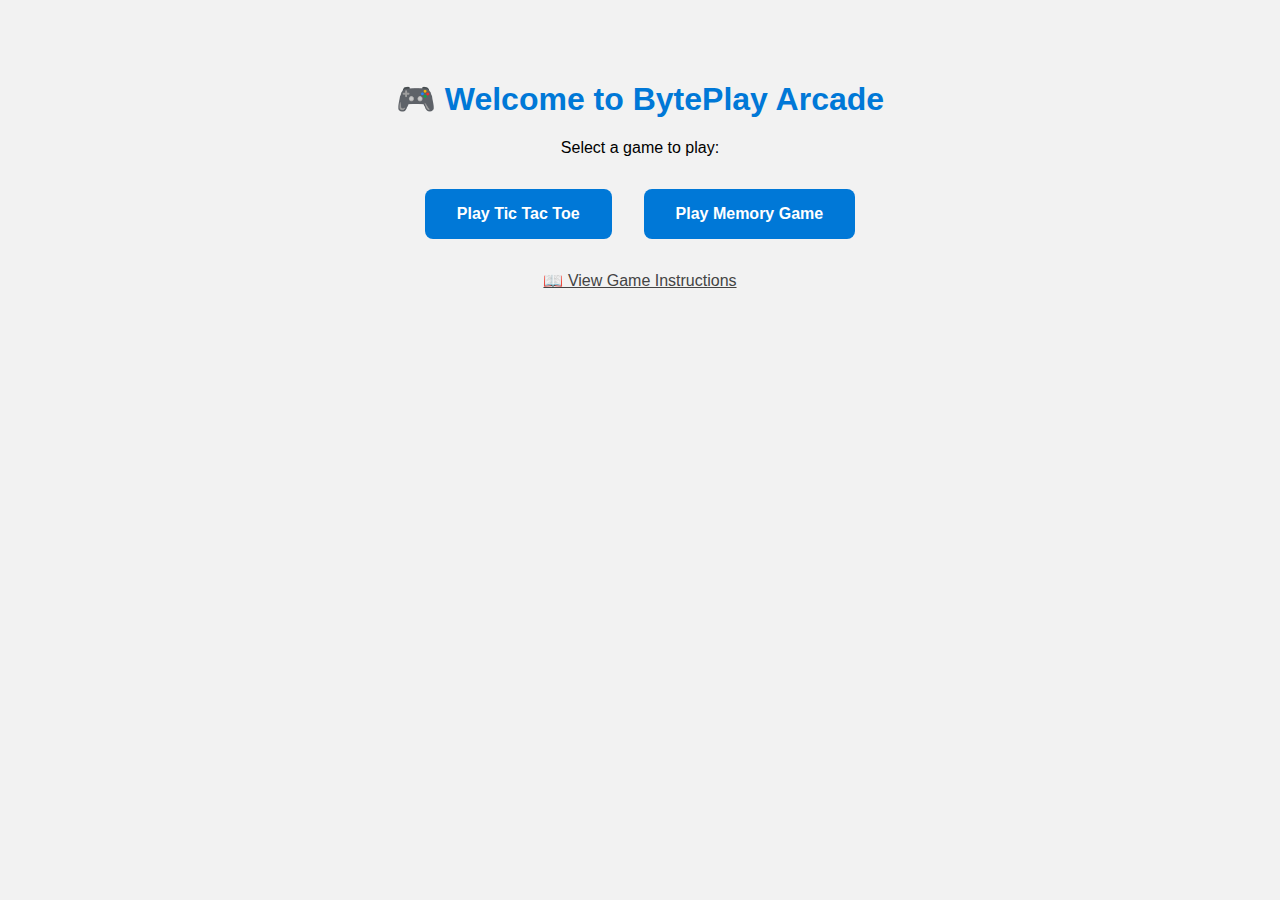
<file: index.html>
<!-- redeploy -->
<!DOCTYPE html>
<html lang="en">
<head>
  <meta charset="UTF-8">
  <meta name="viewport" content="width=device-width, initial-scale=1.0">
  <title>BytePlay Arcade</title>
  <link rel="stylesheet" href="style.css">
</head>
<body>
  <div class="container">
    <h1>🎮 Welcome to BytePlay Arcade</h1>
    <p>Select a game to play:</p>
    <div class="button-container">
      <a href="tic-tac-toe.html" class="game-button">Play Tic Tac Toe</a>
      <a href="memory-game.html" class="game-button">Play Memory Game</a>
    </div>
    <a href="instructions.html" class="info-link">📖 View Game Instructions</a>
  </div>
</body>
</html>
</file>
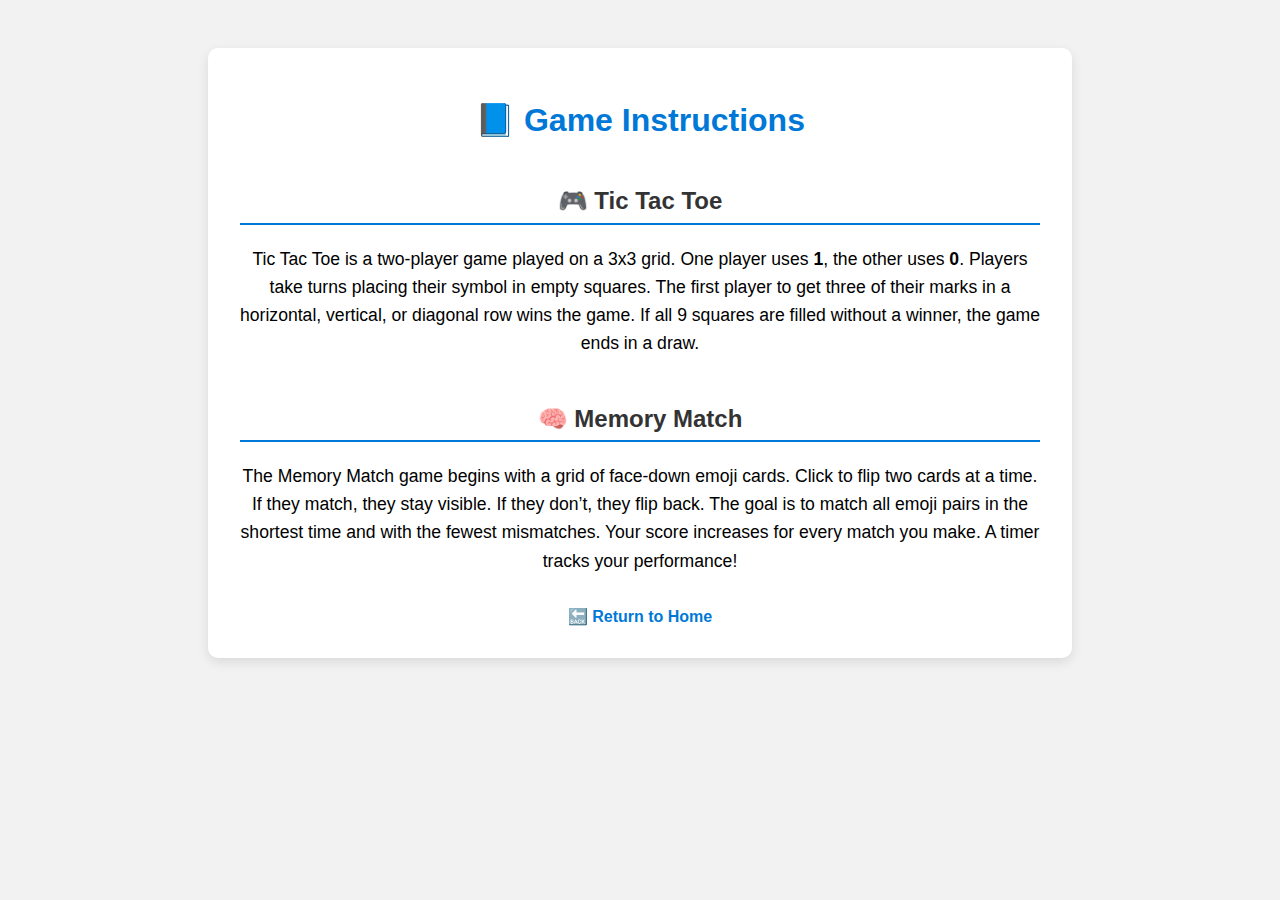
<file: instructions.html>
<!DOCTYPE html>
<html lang="en">
<head>
  <meta charset="UTF-8">
  <title>How to Play | BytePlay Arcade</title>
  <link rel="stylesheet" href="style.css" />
  <style>
    .container {
      max-width: 800px;
      margin: 3em auto;
      padding: 2em;
      background: #ffffff;
      border-radius: 10px;
      box-shadow: 0 4px 12px rgba(0, 0, 0, 0.1);
      font-family: 'Segoe UI', Tahoma, sans-serif;
    }

    h1 {
      text-align: center;
      color: #0078d7;
      margin-bottom: 1em;
    }

    h2 {
      color: #333;
      border-bottom: 2px solid #0078d7;
      padding-bottom: 0.3em;
      margin-top: 2em;
    }

    p {
      font-size: 1.1em;
      line-height: 1.6;
    }

    .home-link {
      display: block;
      text-align: center;
      margin-top: 2em;
      font-weight: bold;
      color: #0078d7;
      text-decoration: none;
    }

    .home-link:hover {
      text-decoration: underline;
    }
  </style>
</head>
<body>
  <div class="container">
    <h1>📘 Game Instructions</h1>

    <h2>🎮 Tic Tac Toe</h2>
    <p>
      Tic Tac Toe is a two-player game played on a 3x3 grid. One player uses <strong>1</strong>, the other uses <strong>0</strong>. Players take turns placing their symbol in empty squares. The first player to get three of their marks in a horizontal, vertical, or diagonal row wins the game. If all 9 squares are filled without a winner, the game ends in a draw.
    </p>

    <h2>🧠 Memory Match</h2>
    <p>
      The Memory Match game begins with a grid of face-down emoji cards. Click to flip two cards at a time. If they match, they stay visible. If they don’t, they flip back. The goal is to match all emoji pairs in the shortest time and with the fewest mismatches. Your score increases for every match you make. A timer tracks your performance!
    </p>

    <a class="home-link" href="index.html">🔙 Return to Home</a>
  </div>
</body>
</html>
</file>
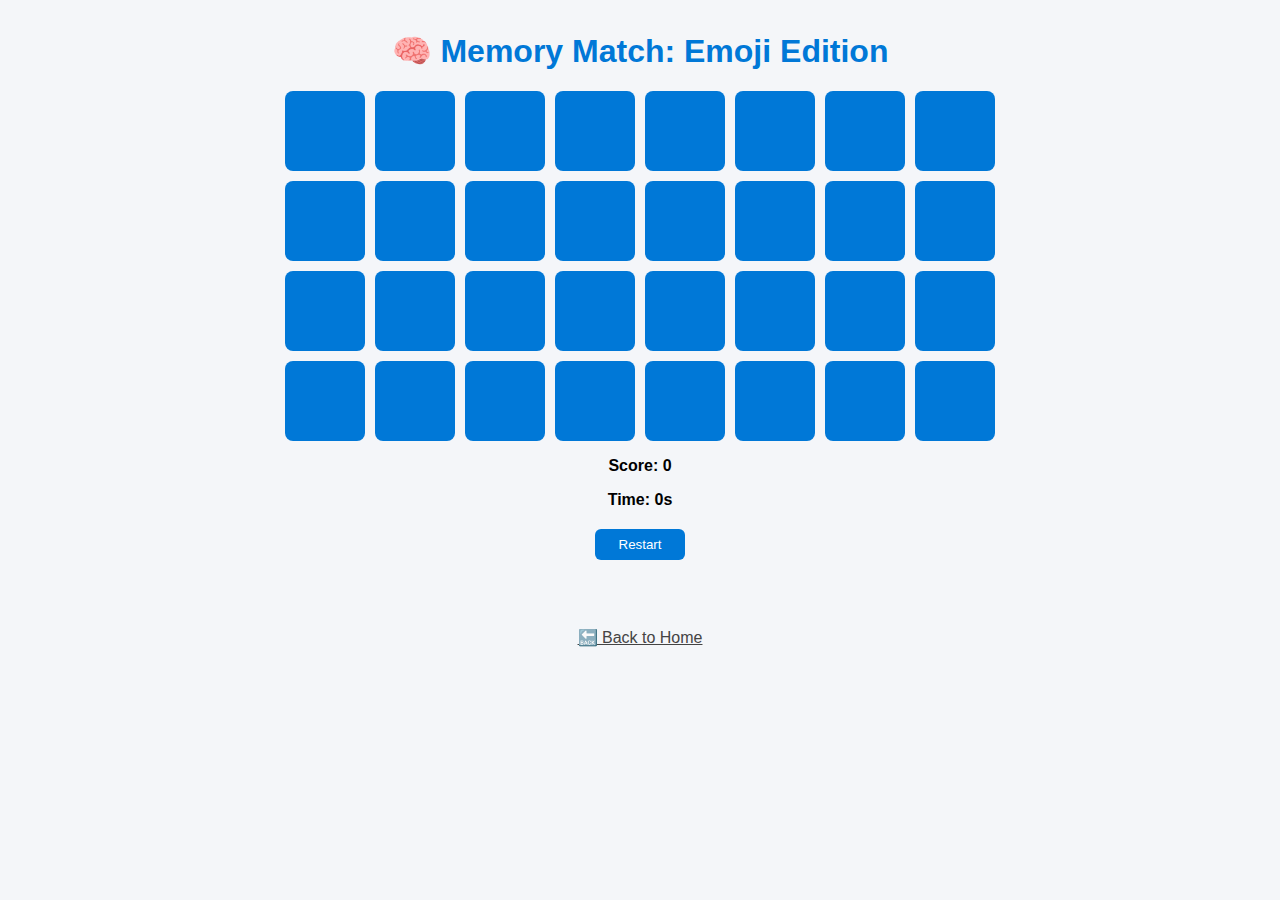
<file: memory-game.html>
<!DOCTYPE html>
<html lang="en">
<head>
  <meta charset="UTF-8">
  <title>Memory Match | BytePlay Arcade</title>
  <link rel="stylesheet" href="style.css">
  <style>
    body {
      font-family: 'Segoe UI', Tahoma, sans-serif;
      background-color: #f4f6f9;
      margin: 0;
      padding: 0;
      text-align: center;
    }

    .memory-container {
      max-width: 900px;
      margin: 2em auto;
      animation: fadeIn 1s ease;
    }

    .memory-grid {
      display: grid;
      grid-template-columns: repeat(8, 80px);
      grid-template-rows: repeat(4, 80px);
      justify-content: center;
      gap: 10px;
    }

    .card {
      width: 80px;
      height: 80px;
      background-color: #0078D7;
      color: white;
      font-size: 1.8em;
      display: flex;
      justify-content: center;
      align-items: center;
      cursor: pointer;
      border-radius: 8px;
      user-select: none;
      transition: transform 0.2s;
    }

    .card:hover {
      transform: scale(1.05);
    }

    .card.matched {
      background-color: #00b894;
    }

    .card.revealed {
      background-color: #333;
    }

    .status {
      margin-top: 1em;
      font-weight: bold;
      text-align: center;
    }

    .restart {
      margin-top: 1.5em;
      padding: 0.6em 1.8em;
      background-color: #0078D7;
      color: white;
      border: none;
      border-radius: 6px;
      cursor: pointer;
      display: block;
      margin-left: auto;
      margin-right: auto;
    }

    .restart:hover {
      background-color: #005fa3;
    }

    @keyframes fadeIn {
      from { opacity: 0; transform: translateY(20px); }
      to { opacity: 1; transform: translateY(0); }
    }
  </style>
</head>
<body>
  <div class="container memory-container">
    <h1>🧠 Memory Match: Emoji Edition</h1>
    <div class="memory-grid" id="grid"></div>
    <div class="status" id="status">Score: 0</div>
    <div class="status" id="timer">Time: 0s</div>
    <button class="restart" onclick="startMemoryGame()">Restart</button>
    <br><br>
    <a href="index.html" class="info-link">🔙 Back to Home</a>
  </div>

  <!-- SOUND FILES -->
  <audio id="flipSound" src="flip.mp3" preload="auto"></audio>
  <audio id="matchSound" src="match.mp3" preload="auto"></audio>
  <audio id="winSound" src="win.mp3" preload="auto"></audio>

  <script>
    const cards = [
      '👾','👾','💾','💾','🕹️','🕹️','🎮','🎮',
      '🧠','🧠','🎲','🎲','🎧','🎧','💡','💡',
      '🚀','🚀','📀','📀','🧃','🧃','📦','📦',
      '📱','📱','🧩','🧩','🎯','🎯','🪐','🪐'
    ];

    let firstCard = null;
    let secondCard = null;
    let score = 0;
    let lockBoard = false;
    let matchedCount = 0;
    let time = 0;
    let timerInterval;

    const flipSound = document.getElementById('flipSound');
    const matchSound = document.getElementById('matchSound');
    const winSound = document.getElementById('winSound');

    function shuffle(array) {
      for (let i = array.length - 1; i > 0; i--) {
        const j = Math.floor(Math.random() * (i + 1));
        [array[i], array[j]] = [array[j], array[i]];
      }
      return array;
    }

    function startTimer() {
      time = 0;
      clearInterval(timerInterval);
      timerInterval = setInterval(() => {
        time++;
        document.getElementById('timer').textContent = `Time: ${time}s`;
      }, 1000);
    }

    function startMemoryGame() {
      score = 0;
      matchedCount = 0;
      firstCard = null;
      secondCard = null;
      lockBoard = false;
      document.getElementById('status').textContent = "Score: 0";
      document.getElementById('timer').textContent = "Time: 0s";
      startTimer();

      const shuffled = shuffle([...cards]);
      const grid = document.getElementById('grid');
      grid.innerHTML = '';

      shuffled.forEach((value, index) => {
        const card = document.createElement('div');
        card.classList.add('card');
        card.dataset.value = value;
        card.dataset.index = index;
        card.textContent = '';
        card.addEventListener('click', handleCardClick);
        grid.appendChild(card);
      });
    }

    function handleCardClick(e) {
      const card = e.target;

      if (lockBoard || card.classList.contains('matched') || card === firstCard) return;

      card.classList.add('revealed');
      card.textContent = card.dataset.value;
      flipSound.play();

      if (!firstCard) {
        firstCard = card;
        return;
      }

      secondCard = card;
      lockBoard = true;

      if (firstCard.dataset.value === secondCard.dataset.value) {
        firstCard.classList.add('matched');
        secondCard.classList.add('matched');
        score += 10;
        matchedCount += 2;
        matchSound.play();
        document.getElementById('status').textContent = `Score: ${score}`;
        resetTurn();

        if (matchedCount === cards.length) {
          winSound.play();
          clearInterval(timerInterval);
          localStorage.setItem("score", score);
          localStorage.setItem("time", time);
          localStorage.setItem("lastGame", "memory");

          setTimeout(() => {
            window.location.href = "results.html";
          }, 1000);
        }
      } else {
        setTimeout(() => {
          firstCard.classList.remove('revealed');
          secondCard.classList.remove('revealed');
          firstCard.textContent = '';
          secondCard.textContent = '';
          resetTurn();
        }, 900);
      }
    }

    function resetTurn() {
      [firstCard, secondCard] = [null, null];
      lockBoard = false;
    }

    window.onload = startMemoryGame;
  </script>
</body>
</html>
</file>
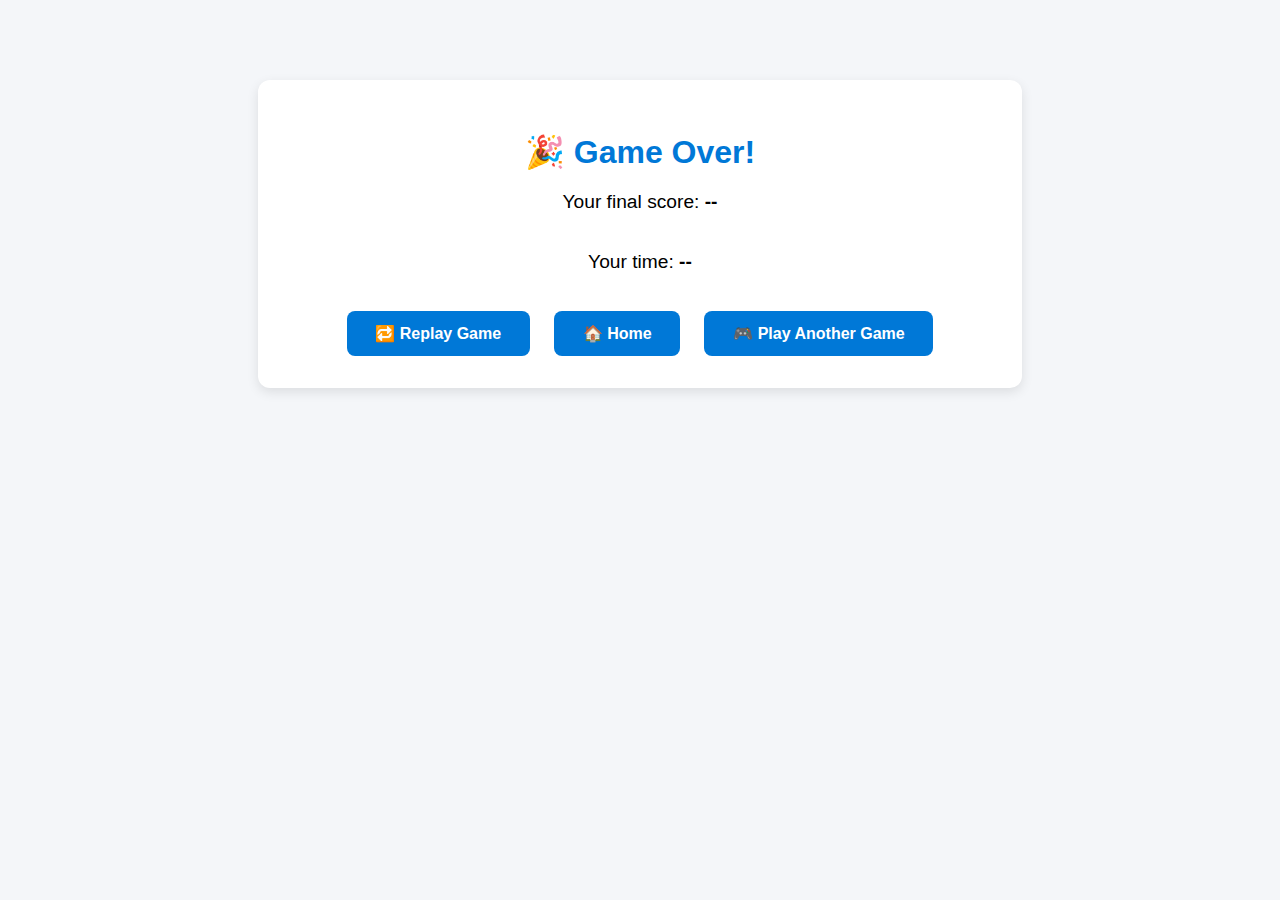
<file: results.html>
<!DOCTYPE html>
<html lang="en">
<head>
  <meta charset="UTF-8">
  <title>Game Results | BytePlay Arcade</title>
  <link rel="stylesheet" href="style.css" />
  <style>
    body {
      font-family: 'Segoe UI', Tahoma, sans-serif;
      background-color: #f4f6f9;
      margin: 0;
      padding: 0;
      text-align: center;
    }

    .results-container {
      max-width: 700px;
      margin: 5em auto;
      background-color: #fff;
      padding: 2em;
      border-radius: 12px;
      box-shadow: 0 4px 12px rgba(0,0,0,0.1);
      animation: fadeIn 1s ease;
    }

    h1 {
      color: #0078D7;
      margin-bottom: 0.5em;
    }

    p {
      font-size: 1.2em;
      margin-bottom: 2em;
    }

    .button-row {
      display: flex;
      justify-content: center;
      flex-wrap: wrap;
      gap: 1.5em;
    }

    .button-row a {
      padding: 0.8em 1.8em;
      background-color: #0078D7;
      color: white;
      text-decoration: none;
      border-radius: 8px;
      font-weight: bold;
      transition: background 0.2s;
    }

    .button-row a:hover {
      background-color: #005fa3;
    }

    @keyframes fadeIn {
      from { opacity: 0; transform: translateY(20px); }
      to { opacity: 1; transform: translateY(0); }
    }
  </style>
</head>
<body>
  <div class="results-container">
    <h1>🎉 Game Over!</h1>
    <p>Your final score: <strong id="score">--</strong></p>
    <p>Your time: <strong id="time">--</strong></p>

    <div class="button-row">
      <a id="replayBtn" href="#">🔁 Replay Game</a>
      <a href="index.html">🏠 Home</a>
      <a id="switchGameBtn" href="#">🎮 Play Another Game</a>
    </div>
  </div>

  <script>
    // Example values (pass via URL or localStorage)
    const score = localStorage.getItem("score") || "--";
    const time = localStorage.getItem("time") || "--";

    document.getElementById("score").textContent = score;
    document.getElementById("time").textContent = time;

    // Adjust buttons based on where player came from
    const lastGame = localStorage.getItem("lastGame"); // "tic" or "memory"
    const replayBtn = document.getElementById("replayBtn");
    const switchGameBtn = document.getElementById("switchGameBtn");

    if (lastGame === "tic") {
      replayBtn.href = "tic-tac-toe.html";
      switchGameBtn.href = "memory-game.html";
    } else if (lastGame === "memory") {
      replayBtn.href = "memory-game.html";
      switchGameBtn.href = "tic-tac-toe.html";
    } else {
      // default
      replayBtn.href = "index.html";
      switchGameBtn.href = "index.html";
    }
  </script>
</body>
</html>
</file>
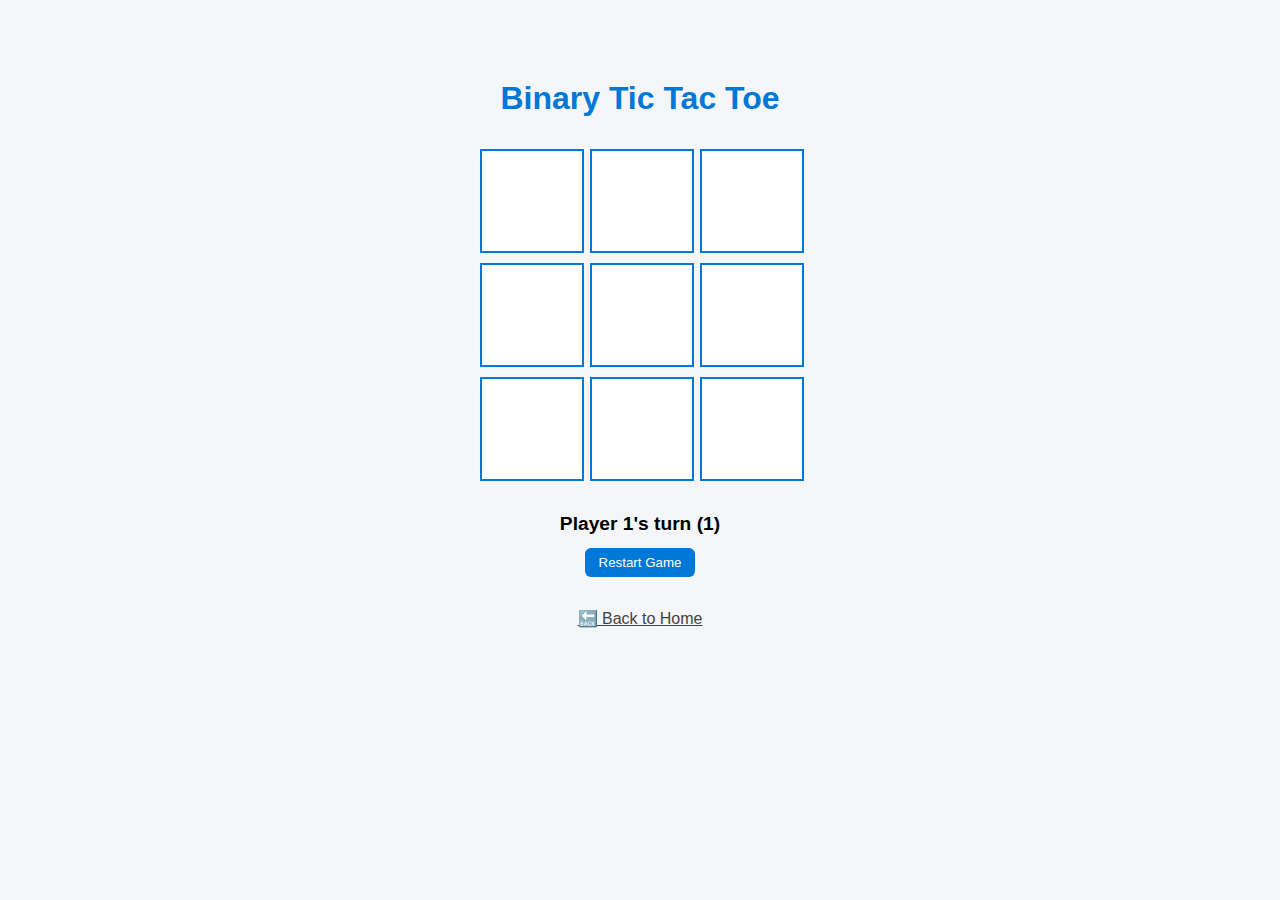
<file: tic-tac-toe.html>
<!DOCTYPE html>
<html lang="en">
<head>
  <meta charset="UTF-8">
  <title>Binary Tic Tac Toe | BytePlay Arcade</title>
  <link rel="stylesheet" href="style.css">
  <style>
    body {
      font-family: 'Segoe UI', Tahoma, sans-serif;
      background-color: #f4f6f9;
      margin: 0;
      padding: 0;
      text-align: center;
    }

    .container {
      margin-top: 5em;
      animation: fadeIn 1s ease;
    }

    h1 {
      color: #0078D7;
    }

    .board {
      display: grid;
      grid-template-columns: repeat(3, 100px);
      gap: 10px;
      justify-content: center;
      margin: 2em auto;
    }

    .cell {
      width: 100px;
      height: 100px;
      background-color: #ffffff;
      border: 2px solid #0078D7;
      font-size: 2em;
      display: flex;
      justify-content: center;
      align-items: center;
      cursor: pointer;
      transition: background-color 0.2s ease;
    }

    .status {
      margin-top: 1em;
      font-weight: bold;
      font-size: 1.2em;
    }

    .restart {
      margin-top: 1em;
      padding: 0.5em 1em;
      background-color: #0078D7;
      color: white;
      border: none;
      border-radius: 6px;
      cursor: pointer;
    }

    .restart:hover {
      background-color: #005fa3;
    }

    .info-link {
      display: block;
      margin-top: 2em;
      color: #444;
      text-decoration: underline;
    }

    .fade-in { animation: fadeIn 1s ease; }

    @keyframes fadeIn {
      from { opacity: 0; transform: translateY(20px); }
      to { opacity: 1; transform: translateY(0); }
    }

    .bounce {
      animation: bounce 0.4s ease;
    }

    @keyframes bounce {
      0% { transform: scale(1); }
      50% { transform: scale(1.2); }
      100% { transform: scale(1); }
    }
  </style>
</head>
<body>
  <div class="container fade-in">
    <h1>Binary Tic Tac Toe</h1>
    <div class="board" id="board"></div>
    <div class="status" id="status">Player 1's turn (1)</div>
    <button class="restart" onclick="startGame()">Restart Game</button>
    <a href="index.html" class="info-link">🔙 Back to Home</a>
  </div>

  <!-- Sounds -->
  <audio id="placeSound" src="place.mp3" preload="auto"></audio>
  <audio id="winSound" src="win.mp3" preload="auto"></audio>

  <script>
    let board = [];
    let currentPlayer = '1';
    let gameActive = true;

    const placeSound = document.getElementById('placeSound');
    const winSound = document.getElementById('winSound');

    function startGame() {
      board = ['', '', '', '', '', '', '', '', ''];
      currentPlayer = '1';
      gameActive = true;
      document.getElementById('status').textContent = "Player 1's turn (1)";
      const boardEl = document.getElementById('board');
      boardEl.innerHTML = '';
      board.forEach((_, i) => {
        const cell = document.createElement('div');
        cell.classList.add('cell');
        cell.addEventListener('click', () => handleMove(i));
        boardEl.appendChild(cell);
      });
    }

    function handleMove(i) {
      if (!gameActive || board[i]) return;
      board[i] = currentPlayer;
      const cell = document.getElementsByClassName('cell')[i];
      cell.textContent = currentPlayer;
      cell.classList.add('bounce');
      placeSound.play();
      setTimeout(() => cell.classList.remove('bounce'), 400);

      if (checkWinner()) {
        document.getElementById('status').textContent = `Player ${currentPlayer} wins! 🎉`;
        winSound.play();
        gameActive = false;
        localStorage.setItem("score", `Winner: Player ${currentPlayer}`);
        localStorage.setItem("time", "--");
        localStorage.setItem("lastGame", "tic");
        setTimeout(() => window.location.href = "results.html", 1000);
      } else if (!board.includes('')) {
        document.getElementById('status').textContent = `It's a draw! 🤖`;
        gameActive = false;
        localStorage.setItem("score", "Draw");
        localStorage.setItem("time", "--");
        localStorage.setItem("lastGame", "tic");
        setTimeout(() => window.location.href = "results.html", 1000);
      } else {
        currentPlayer = currentPlayer === '1' ? '0' : '1';
        document.getElementById('status').textContent = `Player ${currentPlayer}'s turn (${currentPlayer})`;
      }
    }

    function checkWinner() {
      const winPatterns = [
        [0,1,2],[3,4,5],[6,7,8],
        [0,3,6],[1,4,7],[2,5,8],
        [0,4,8],[2,4,6]
      ];
      return winPatterns.some(([a, b, c]) =>
        board[a] && board[a] === board[b] && board[a] === board[c]
      );
    }

    window.onload = startGame;
  </script>
</body>
</html>
</file>
<file: style.css>
body {
  font-family: 'Segoe UI', Tahoma, sans-serif;
  background-color: #f2f2f2;
  margin: 0;
  padding: 0;
  text-align: center;
}

.container {
  margin-top: 5em;
}

h1 {
  color: #0078D7;
}

.button-container {
  margin: 2em auto;
  display: flex;
  justify-content: center;
  gap: 2em;
}

.game-button {
  padding: 1em 2em;
  background-color: #0078D7;
  color: white;
  text-decoration: none;
  border-radius: 8px;
  font-weight: bold;
}

.game-button:hover {
  background-color: #005fa3;
}

.info-link {
  display: block;
  margin-top: 2em;
  color: #444;
  text-decoration: underline;
}
</file>
